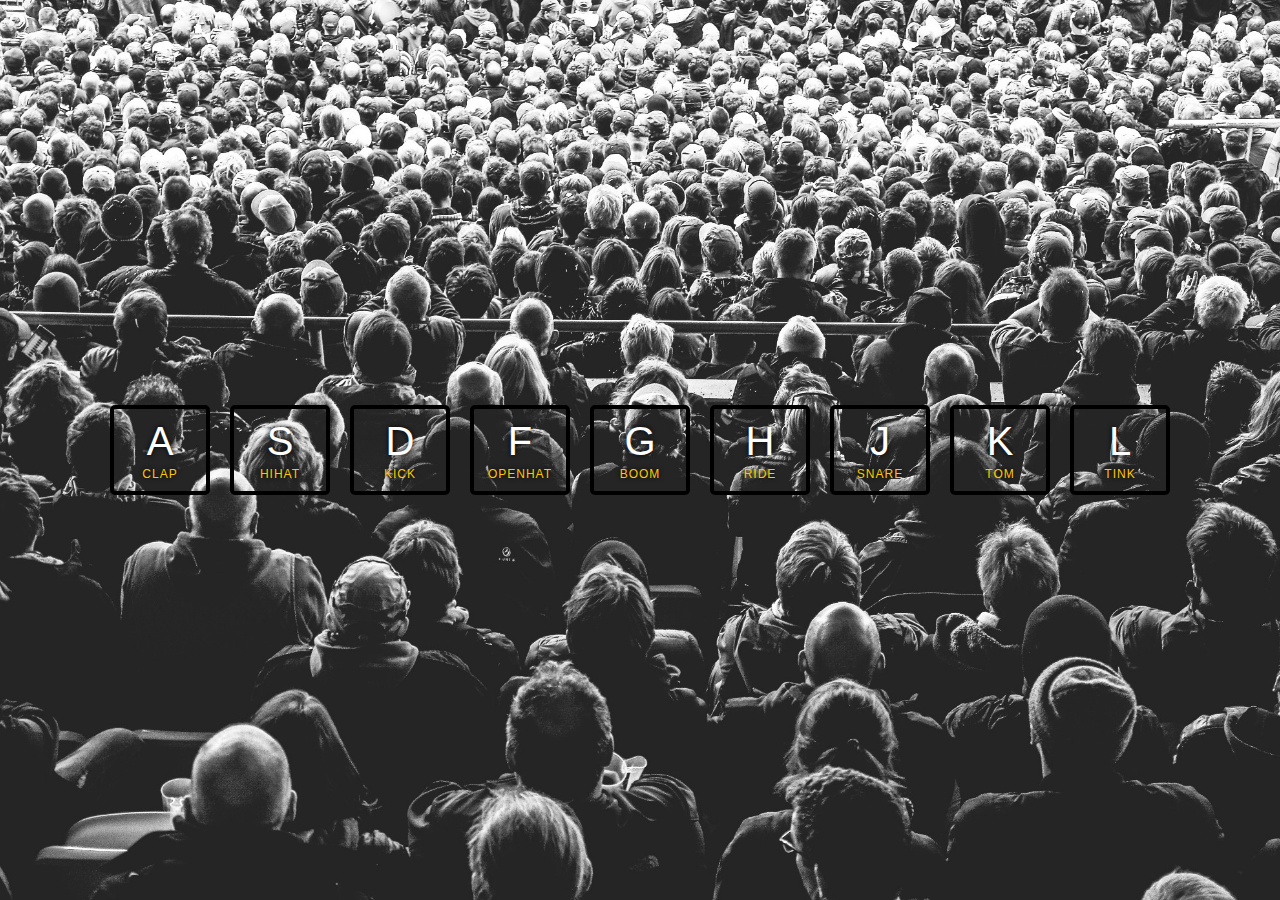
<file: 01-JS Drum Kit/index.html>
<!DOCTYPE html>
<html lang="en">
<head>
    <meta charset="UTF-8">
    <meta http-equiv="X-UA-Compatible" content="IE=edge">
    <meta name="viewport" content="width=device-width, initial-scale=1.0">
    <title>JavaScript-Drum Kit</title>
    <link rel="stylesheet" href="style.css">
</head>
<body>
    <div class="keys">
        <div data-key="65" class="key">
          <kbd>A</kbd>
          <span class="sound">clap</span>
        </div>
        <div data-key="83" class="key">
          <kbd>S</kbd>
          <span class="sound">hihat</span>
        </div>
        <div data-key="68" class="key">
          <kbd>D</kbd>
          <span class="sound">kick</span>
        </div>
        <div data-key="70" class="key">
          <kbd>F</kbd>
          <span class="sound">openhat</span>
        </div>
        <div data-key="71" class="key">
          <kbd>G</kbd>
          <span class="sound">boom</span>
        </div>
        <div data-key="72" class="key">
          <kbd>H</kbd>
          <span class="sound">ride</span>
        </div>
        <div data-key="74" class="key">
          <kbd>J</kbd>
          <span class="sound">snare</span>
        </div>
        <div data-key="75" class="key">
          <kbd>K</kbd>
          <span class="sound">tom</span>
        </div>
        <div data-key="76" class="key">
          <kbd>L</kbd>
          <span class="sound">tink</span>
        </div>
      </div>
    
      <audio data-key="65" src="./sounds/clap.wav"></audio>
      <audio data-key="83" src="sounds/hihat.wav"></audio>
      <audio data-key="68" src="sounds/kick.wav"></audio>
      <audio data-key="70" src="sounds/openhat.wav"></audio>
      <audio data-key="71" src="sounds/boom.wav"></audio>
      <audio data-key="72" src="sounds/ride.wav"></audio>
      <audio data-key="74" src="sounds/snare.wav"></audio>
      <audio data-key="75" src="sounds/tom.wav"></audio>
      <audio data-key="76" src="sounds/tink.wav"></audio>
    
      <!-- javascript -->
      <script src="script.js"></script>
</body>
</html>
</file>
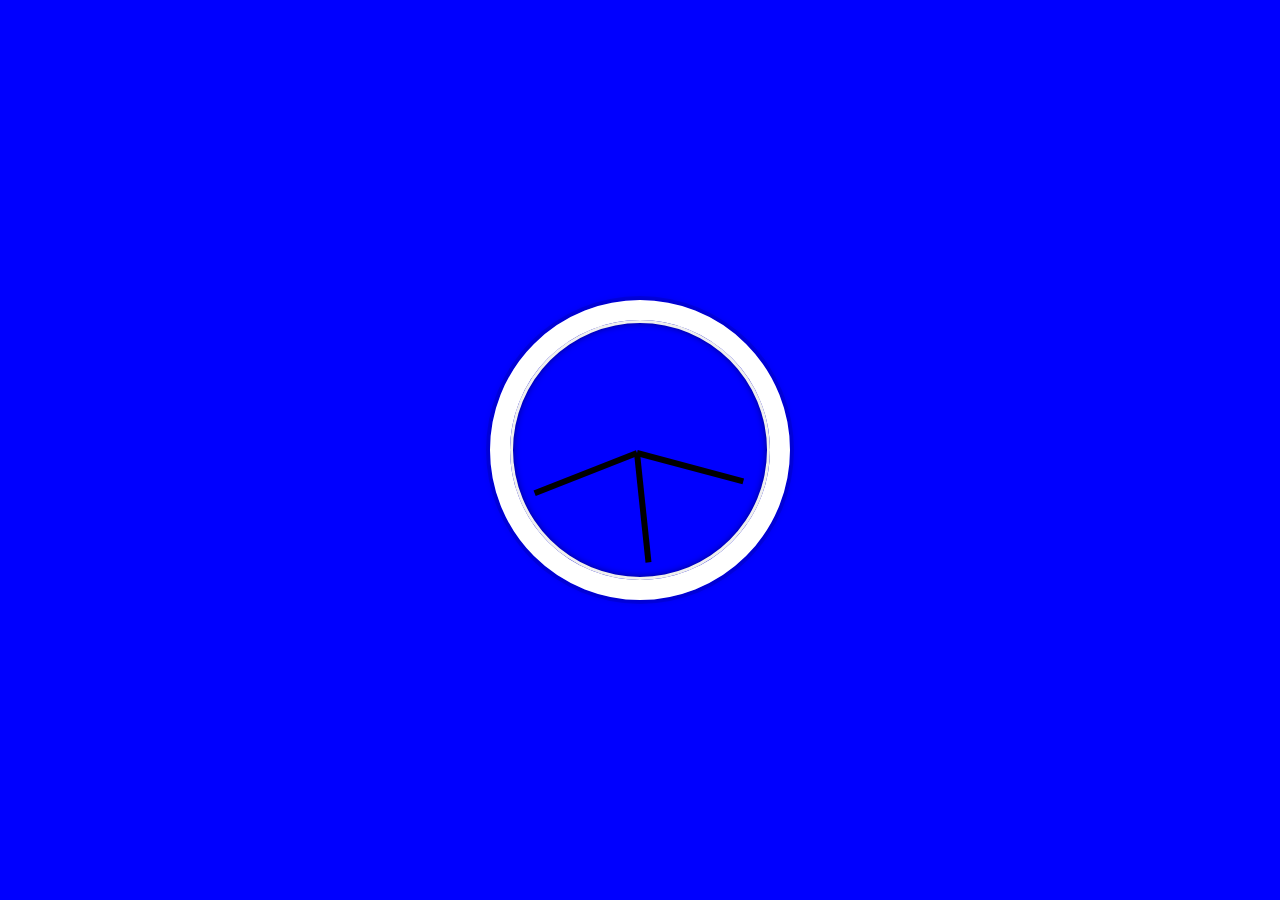
<file: 02-JS Clock/index.html>
<!DOCTYPE html>
<html lang="en">
<head>
    <meta charset="UTF-8">
    <meta http-equiv="X-UA-Compatible" content="IE=edge">
    <meta name="viewport" content="width=device-width, initial-scale=1.0">
    <title>Clock</title>
    <link rel="stylesheet" href="style.css">
</head>
<body>
    <div class="clock">
        <div class="clock-face">
          <div class="hand hour-hand"></div>
          <div class="hand min-hand"></div>
          <div class="hand second-hand"></div>
        </div>
      </div>
      <!-- javascript -->
      <script src="script.js"></script>
</body>
</html>
</file>
<file: 01-JS Drum Kit/style.css>
* {
    margin: 0%;
    padding: 0%;
    box-sizing: border-box;
    font-family: sans-serif;
}

html {
    font-size: 10px;
    background: url(./background.jpg) bottom center;
    background-size: cover;
}

.keys {
    display: flex;
    flex: 1;
    min-height: 100vh;
    align-items: center;
    justify-content: center;
}

.key {
    border: .4rem solid black;
    border-radius: .5rem;
    margin: 1rem;
    font-size: 1.5rem;
    padding: 1rem .5rem;
    transition: all .07s ease;
    width: 10rem;
    text-align: center;
    color: white;
    background: rbga(0, 0, 0,0.4);
    text-shadow:  0 0 .5rem black;
}

.playing {
    transform: scale(1.1);
    border-color: #ffc600;
    box-shadow: 0 0 1rem #ffc600;
}

kbd {
    display: block;
    font-size: 4rem;
}

.sound {
    font-size: 1.2rem;
    text-transform: uppercase;
    letter-spacing: .1rem;
    color: #ffc600;
}
</file>
<file: 02-JS Clock/style.css>
* {
    margin: 0%;
    padding: 0%;
    box-sizing: border-box;
}

html {
    background: blue url(https://unsplash.it/1500/1000?image=881&blur=5);
    background-size: cover;
    font-family: Helvetica, sans-serif;
    text-align: center;
    font-size: 10px;
}

body {
    margin: 0%;
    font-size: 2rem;
    display: flex;
    flex: 1;
    min-height: 100vh;
    align-items: center;

}

.clock {
    width: 30rem;
    height: 30rem;
    border: 20px solid white;
    border-radius: 50%;
    margin: 50px auto;
    position: relative;
    padding: 2rem;
    box-shadow:
        0 0 0 4px rgba(0,0,0,0.1),
        inset 0 0 0 3px #EFEFEF,
        inset 0 0 10px black,
        0 0 10px rgba(0,0,0,0.2);
}

.clock-face {
    position: relative;
    width: 100%;
    height: 100%;
    transform: translate(-3px);
}

.hand {
    width: 50%;
    height: 6px;
    background: black;
    position: absolute;
    top: 50%;
    transform-origin: 100%;
    transform: rotate(90deg);
    transition: all .05s;
    transition-timing-function: cubic-bezier(.1, 2.7, .58, 1);
}
</file>
